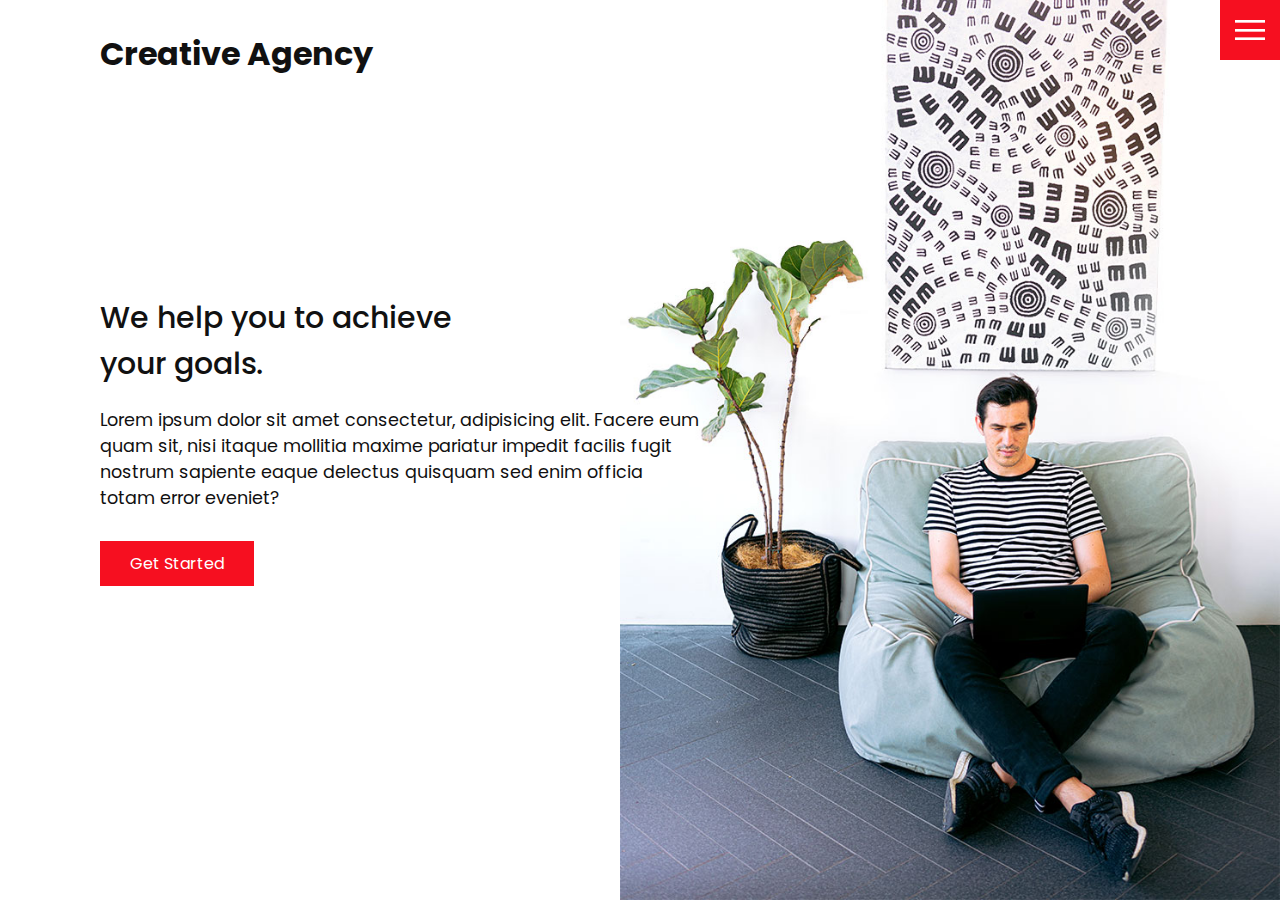
<file: index.html>
<!DOCTYPE html>
<html lang="en">

<head>
    <meta charset="UTF-8">
    <meta http-equiv="X-UA-Compatible" content="IE=edge">
    <meta name="viewport" content="width=device-width, initial-scale=1.0">
    <link rel="stylesheet" href="css/style.css">
    <title>Creative Agency</title>
</head>

<body>
    <header>
        <div class="logo">Creative Agency</div>
        <div class="toggle"></div>
        <div class="navigation">
            <ul>
                <li><a href="index.html">Home</a></li>
                <li><a href="services.html">Services</a></li>
                <li><a href="work.html">Work</a></li>
                <li><a href="contact.html">Contact</a></li>
            </ul>
            <div class="social-bar">
                <ul>
                    <li>
                        <a href="https://facebook.com">
                            <img src="images/facebook.png" target="_blank" alt="">
                        </a>
                    </li>
                    <li>
                        <a href="https://twitter.com">
                            <img src="images/twitter.png" target="_blank" alt="">
                        </a>
                    </li>
                    <li>
                        <a href="https://instagram.com">
                            <img src="images/instagram.png" target="_blank" alt="">
                        </a>
                    </li>
                </ul>
                <a href="mailto:you@email.com" class="email-icon">
                    <img src="images/email.png" alt="">
                </a>
            </div>
        </div>
    </header>

    <section class="home">
        <img src="images/home-img.jpg" class="home-img" alt="">
        <div class="home-content">
            <h1>We help you to achieve <br>your goals.</h1>
            <p>
                Lorem ipsum dolor sit amet consectetur, adipisicing elit. Facere eum quam sit, nisi itaque mollitia
                maxime pariatur impedit facilis fugit nostrum sapiente eaque delectus quisquam sed enim officia totam
                error eveniet? 
            </p>
            <a href="contact.html" class="btn">Get Started</a>
        </div>
    </section>

    <script src="js/script.js"></script>
</body>

</html>
</file>
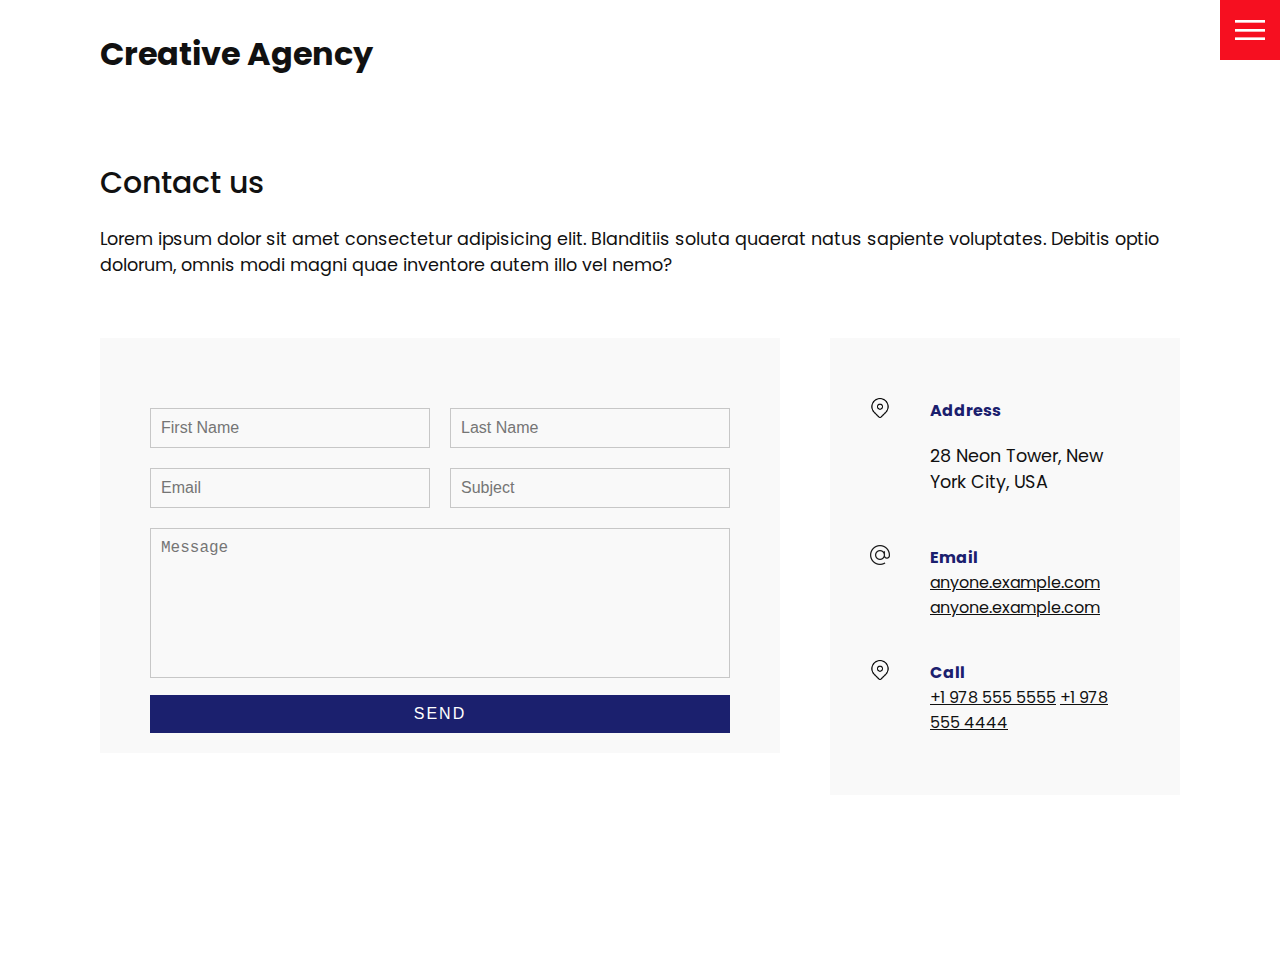
<file: contact.html>
<!DOCTYPE html>
<html lang="en">

<head>
    <meta charset="UTF-8">
    <meta http-equiv="X-UA-Compatible" content="IE=edge">
    <meta name="viewport" content="width=device-width, initial-scale=1.0">
    <link rel="stylesheet" href="css/style.css">
    <title>Creative Agency</title>
</head>

<body>
    <header>
        <div class="logo">Creative Agency</div>
        <div class="toggle"></div>
        <div class="navigation">
            <ul>
                <li><a href="index.html">Home</a></li>
                <li><a href="services.html">Services</a></li>
                <li><a href="work.html">Work</a></li>
                <li><a href="contact.html">Contact</a></li>
            </ul>
            <div class="social-bar">
                <ul>
                    <li>
                        <a href="https://facebook.com">
                            <img src="images/facebook.png" target="_blank" alt="">
                        </a>
                    </li>
                    <li>
                        <a href="https://twitter.com">
                            <img src="images/twitter.png" target="_blank" alt="">
                        </a>
                    </li>
                    <li>
                        <a href="https://instagram.com">
                            <img src="images/instagram.png" target="_blank" alt="">
                        </a>
                    </li>
                </ul>
                <a href="mailto:you@email.com" class="email-icon">
                    <img src="images/email.png" alt="">
                </a>
            </div>
        </div>
    </header>

    <section>
        <div class="title">
            <h1>Contact us</h1>
            <p>
                Lorem ipsum dolor sit amet consectetur adipisicing elit. Blanditiis soluta quaerat natus sapiente
                voluptates. Debitis optio dolorum, omnis modi magni quae inventore autem illo vel nemo?
            </p>
        </div>

        <div class="contact">
            <div class="contact-form">
                <form>
                    <div class="row">
                        <div class="input50">
                            <input type="text" placeholder="First Name">
                        </div>
                        <div class="input50">
                            <input type="text" placeholder="Last Name">
                        </div>
                    </div>
                    <div class="row">
                        <div class="input50">
                            <input type="text" placeholder="Email">
                        </div>
                        <div class="input50">
                            <input type="text" placeholder="Subject">
                        </div>
                    </div>
                    <div class="row">
                        <div class="input100">
                            <textarea placeholder="Message"></textarea>
                        </div>
                    </div>
                    <div class="row">
                        <div class="input100">
                            <input type="submit" value="Send">
                        </div>
                    </div>
                </form>
            </div>

            <div class="contact-info">
                <div class="info-box">
                    <img src="images/address.png" alt="" class="contact-icon">
                    <div class="details">
                        <h4>Address</h4>
                        <p>28 Neon Tower, New York City, USA</p>
                    </div>
                </div>
                <div class="info-box">
                    <img src="images/email.png" alt="" class="contact-icon">
                    <div class="details">
                        <h4>Email</h4>
                        <a href="mailto:anyone@example.com">anyone.example.com</a>
                        <a href="mailto:anyone@example.com">anyone.example.com</a>
                    </div>
                </div>
                <div class="info-box">
                    <img src="images/address.png" alt="" class="contact-icon">
                    <div class="details">
                        <h4>Call</h4>
                        <a href="tel:+19785555555">+1 978 555 5555</a>
                        <a href="tel:+19785554444">+1 978 555 4444</a>
                    </div>
                </div>
            </div>
        </div>
    </section>

    <script src="js/script.js"></script>
</body>

</html>
</file>
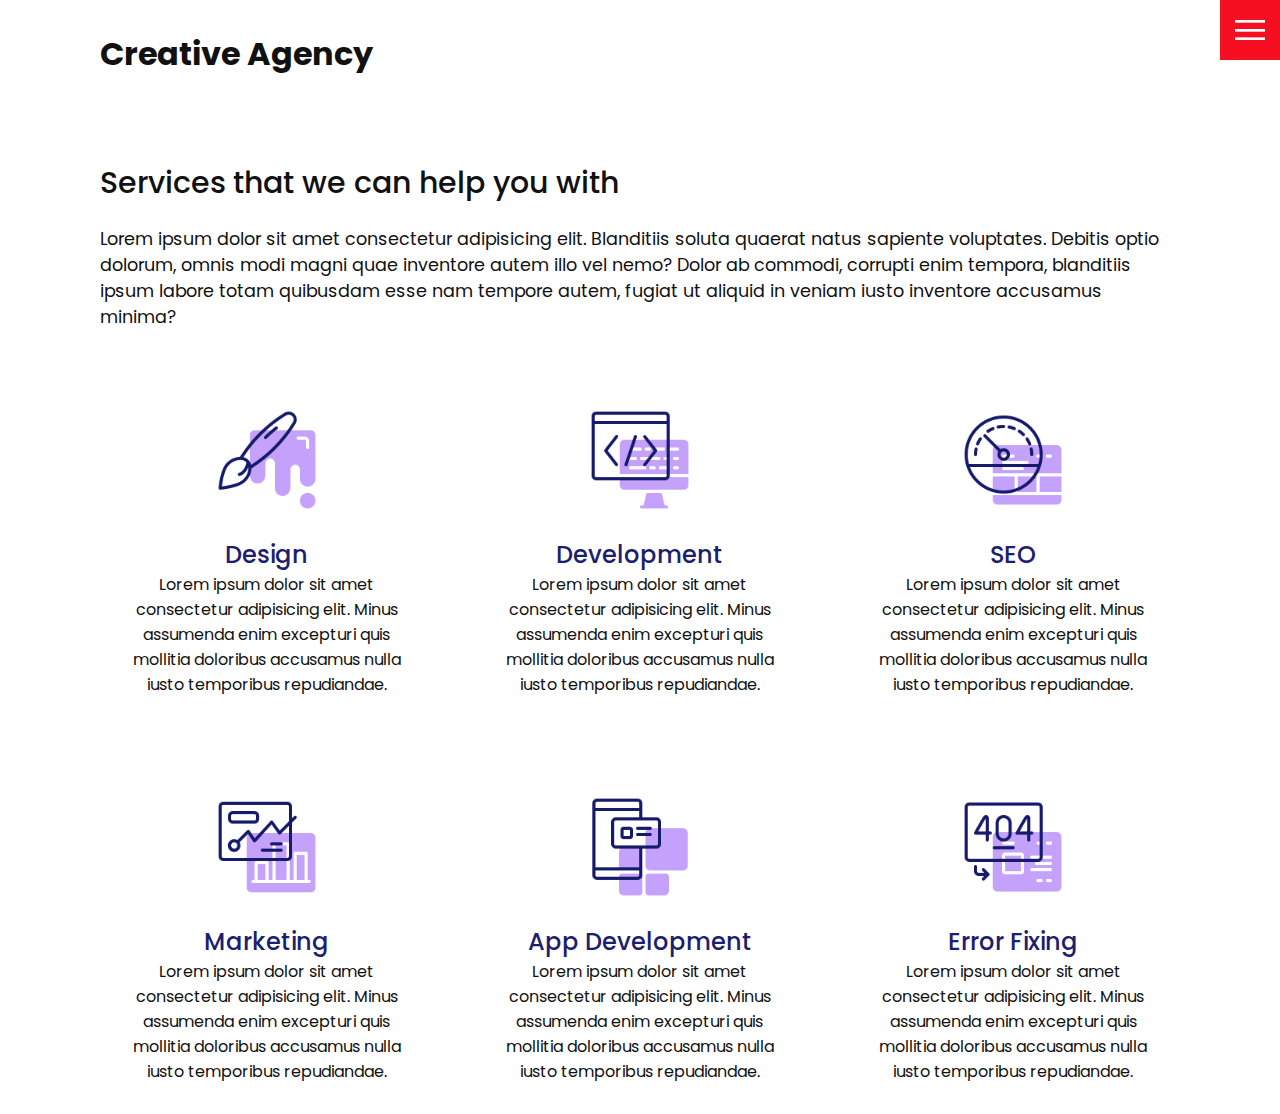
<file: services.html>
<!DOCTYPE html>
<html lang="en">

<head>
    <meta charset="UTF-8">
    <meta http-equiv="X-UA-Compatible" content="IE=edge">
    <meta name="viewport" content="width=device-width, initial-scale=1.0">
    <link rel="stylesheet" href="css/style.css">
    <title>Creative Agency</title>
</head>

<body>
    <header>
        <div class="logo">Creative Agency</div>
        <div class="toggle"></div>
        <div class="navigation">
            <ul>
                <li><a href="index.html">Home</a></li>
                <li><a href="services.html">Services</a></li>
                <li><a href="work.html">Work</a></li>
                <li><a href="contact.html">Contact</a></li>
            </ul>
            <div class="social-bar">
                <ul>
                    <li>
                        <a href="https://facebook.com">
                            <img src="images/facebook.png" target="_blank" alt="">
                        </a>
                    </li>
                    <li>
                        <a href="https://twitter.com">
                            <img src="images/twitter.png" target="_blank" alt="">
                        </a>
                    </li>
                    <li>
                        <a href="https://instagram.com">
                            <img src="images/instagram.png" target="_blank" alt="">
                        </a>
                    </li>
                </ul>
                <a href="mailto:you@email.com" class="email-icon">
                    <img src="images/email.png" alt="">
                </a>
            </div>
        </div>
    </header>

    <section>
        <div class="title">
            <h1>Services that we can help you with</h1>
            <p>
                Lorem ipsum dolor sit amet consectetur adipisicing elit. Blanditiis soluta quaerat natus sapiente
                voluptates. Debitis optio dolorum, omnis modi magni quae inventore autem illo vel nemo? Dolor ab
                commodi, corrupti enim tempora, blanditiis ipsum labore totam quibusdam esse nam tempore autem, fugiat
                ut aliquid in veniam iusto inventore accusamus minima?
            </p>
        </div>

        <div class="services">
            <div class="service">
                <div class="icon">
                    <img src="images/001.png" alt="">
                </div>
                <h2>Design</h2>
                Lorem ipsum dolor sit amet consectetur adipisicing elit. Minus assumenda enim excepturi quis mollitia
                doloribus accusamus nulla iusto temporibus repudiandae.
            </div>
            <div class="service">
                <div class="icon">
                    <img src="images/002.png" alt="">
                </div>
                <h2>Development</h2>
                Lorem ipsum dolor sit amet consectetur adipisicing elit. Minus assumenda enim excepturi quis mollitia
                doloribus accusamus nulla iusto temporibus repudiandae.
            </div>
            <div class="service">
                <div class="icon">
                    <img src="images/003.png" alt="">
                </div>
                <h2>SEO</h2>
                Lorem ipsum dolor sit amet consectetur adipisicing elit. Minus assumenda enim excepturi quis mollitia
                doloribus accusamus nulla iusto temporibus repudiandae.
            </div>
            <div class="service">
                <div class="icon">
                    <img src="images/004.png" alt="">
                </div>
                <h2>Marketing</h2>
                Lorem ipsum dolor sit amet consectetur adipisicing elit. Minus assumenda enim excepturi quis mollitia
                doloribus accusamus nulla iusto temporibus repudiandae.
            </div>
            <div class="service">
                <div class="icon">
                    <img src="images/005.png" alt="">
                </div>
                <h2>App Development</h2>
                Lorem ipsum dolor sit amet consectetur adipisicing elit. Minus assumenda enim excepturi quis mollitia
                doloribus accusamus nulla iusto temporibus repudiandae.
            </div>
            <div class="service">
                <div class="icon">
                    <img src="images/006.png" alt="">
                </div>
                <h2>Error Fixing</h2>
                Lorem ipsum dolor sit amet consectetur adipisicing elit. Minus assumenda enim excepturi quis mollitia
                doloribus accusamus nulla iusto temporibus repudiandae.
            </div>
        </div>
    </section>

    <script src="js/script.js"></script>
</body>

</html>
</file>
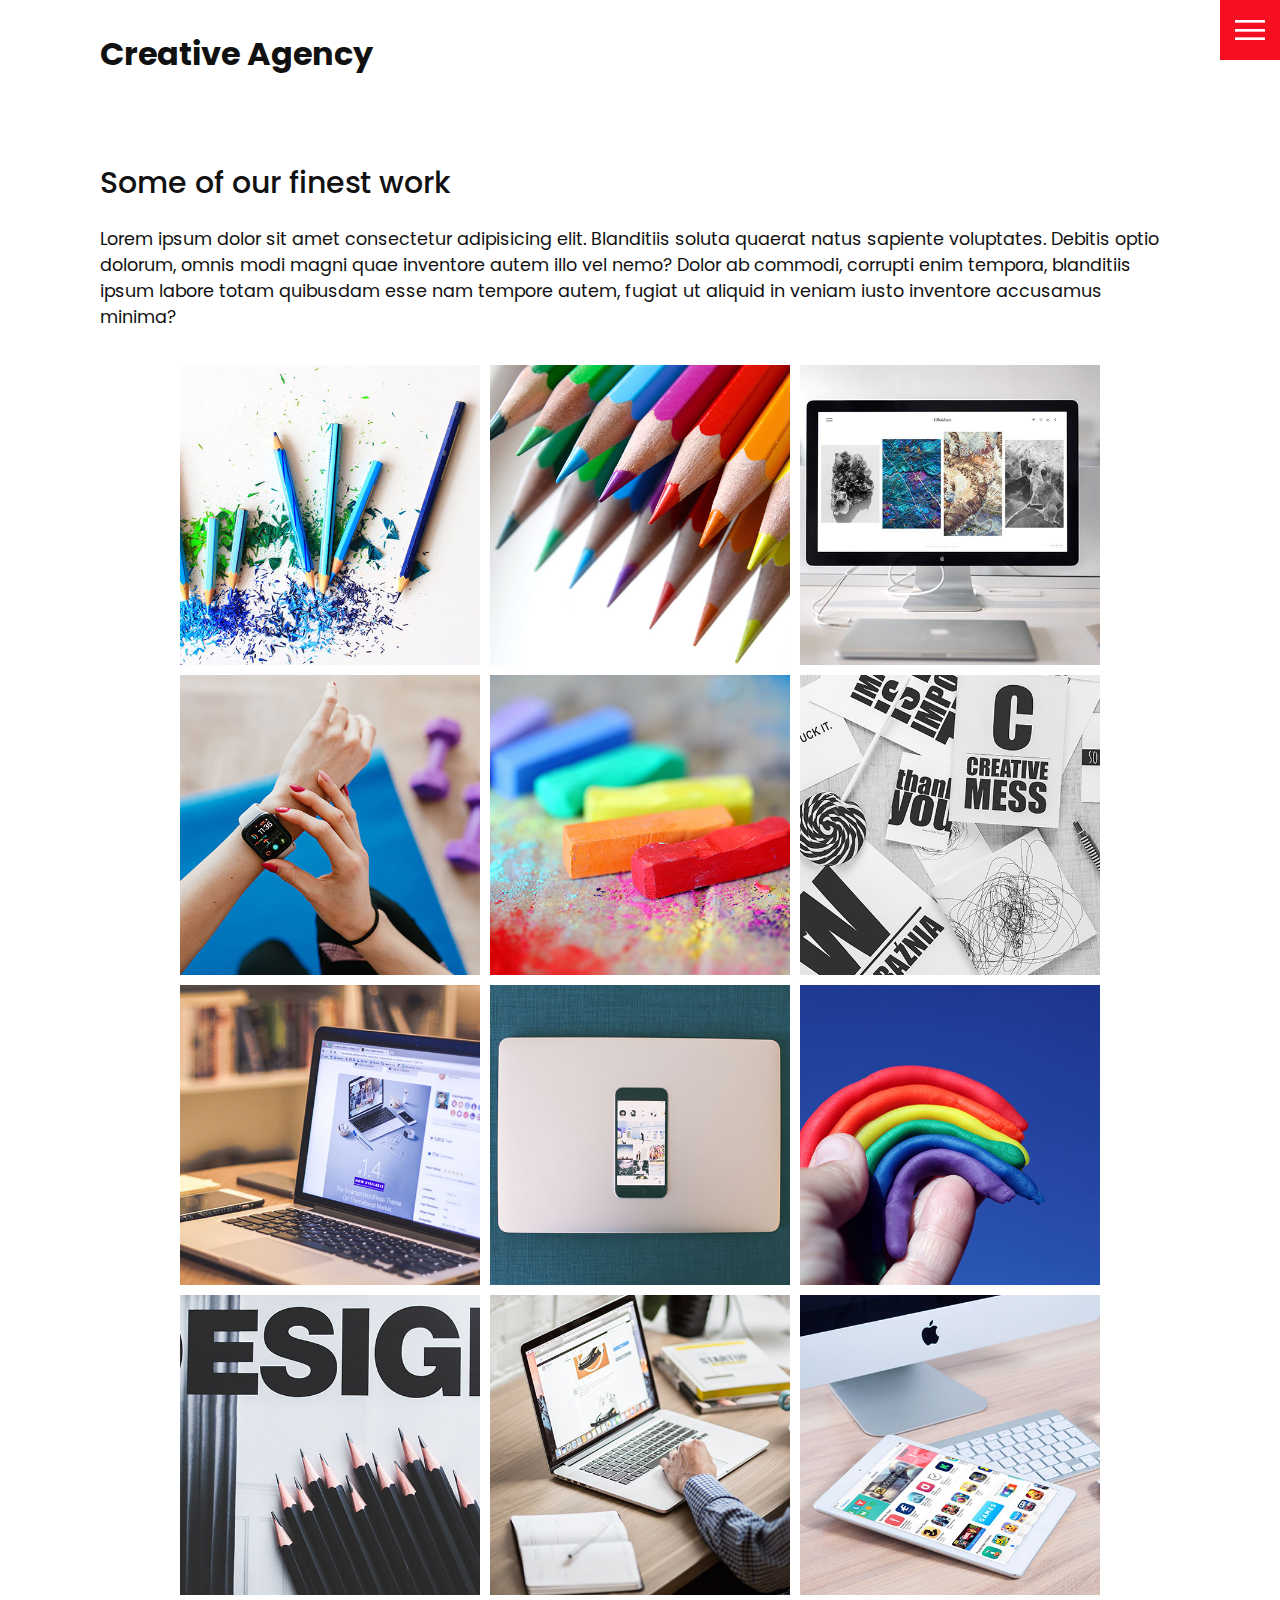
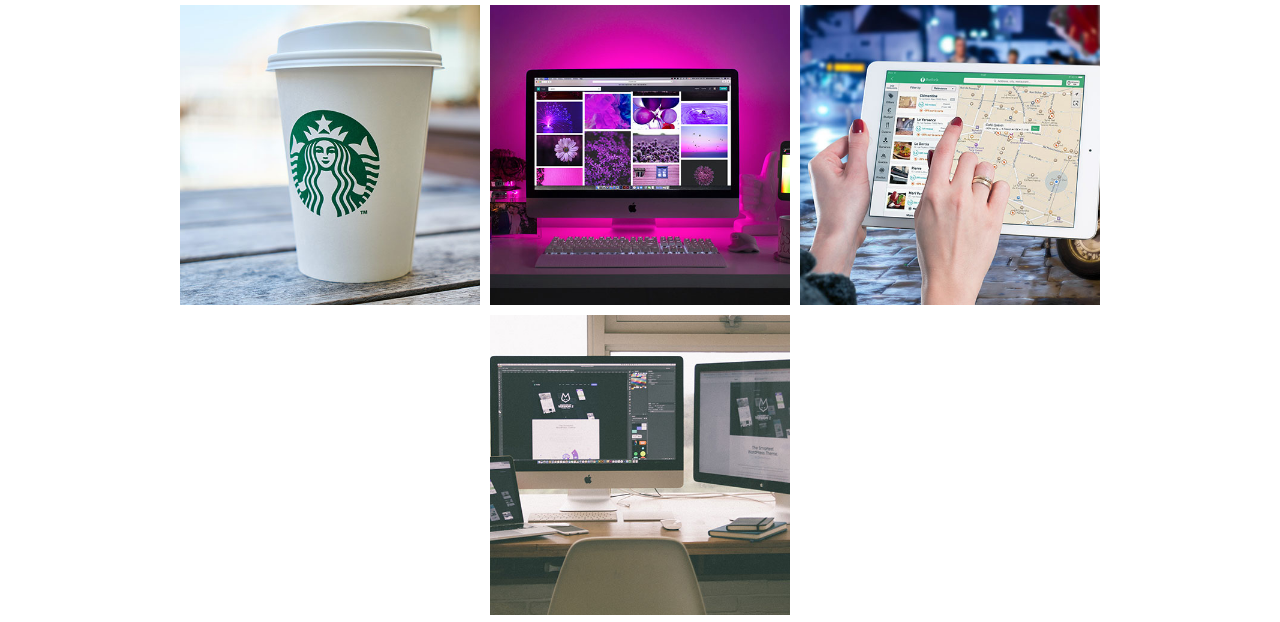
<file: work.html>
<!DOCTYPE html>
<html lang="en">

<head>
    <meta charset="UTF-8">
    <meta http-equiv="X-UA-Compatible" content="IE=edge">
    <meta name="viewport" content="width=device-width, initial-scale=1.0">
    <link rel="stylesheet" href="css/style.css">
    <title>Creative Agency</title>
</head>

<body>
    <header>
        <div class="logo">Creative Agency</div>
        <div class="toggle"></div>
        <div class="navigation">
            <ul>
                <li><a href="index.html">Home</a></li>
                <li><a href="services.html">Services</a></li>
                <li><a href="work.html">Work</a></li>
                <li><a href="contact.html">Contact</a></li>
            </ul>
            <div class="social-bar">
                <ul>
                    <li>
                        <a href="https://facebook.com">
                            <img src="images/facebook.png" target="_blank" alt="">
                        </a>
                    </li>
                    <li>
                        <a href="https://twitter.com">
                            <img src="images/twitter.png" target="_blank" alt="">
                        </a>
                    </li>
                    <li>
                        <a href="https://instagram.com">
                            <img src="images/instagram.png" target="_blank" alt="">
                        </a>
                    </li>
                </ul>
                <a href="mailto:you@email.com" class="email-icon">
                    <img src="images/email.png" alt="">
                </a>
            </div>
        </div>
    </header>

    <section>
        <div class="title">
            <h1>Some of our finest work</h1>
            <p>
                Lorem ipsum dolor sit amet consectetur adipisicing elit. Blanditiis soluta quaerat natus sapiente
                voluptates. Debitis optio dolorum, omnis modi magni quae inventore autem illo vel nemo? Dolor ab
                commodi, corrupti enim tempora, blanditiis ipsum labore totam quibusdam esse nam tempore autem, fugiat
                ut aliquid in veniam iusto inventore accusamus minima?
            </p>
        </div>

        <div class="portfolio">
            <div class="item">
                <img src="images/portfolio-item1.jpg" alt="">
                <div class="action">
                    <a href="#">Launch</a>
                </div>
            </div>
            <div class="item">
                <img src="images/portfolio-item2.jpg" alt="">
                <div class="action">
                    <a href="#">Launch</a>
                </div>
            </div>
            <div class="item">
                <img src="images/portfolio-item3.jpg" alt="">
                <div class="action">
                    <a href="#">Launch</a>
                </div>
            </div>
            <div class="item">
                <img src="images/portfolio-item4.jpg" alt="">
                <div class="action">
                    <a href="#">Launch</a>
                </div>
            </div>
            <div class="item">
                <img src="images/portfolio-item5.jpg" alt="">
                <div class="action">
                    <a href="#">Launch</a>
                </div>
            </div>
            <div class="item">
                <img src="images/portfolio-item6.jpg" alt="">
                <div class="action">
                    <a href="#">Launch</a>
                </div>
            </div>
            <div class="item">
                <img src="images/portfolio-item7.jpg" alt="">
                <div class="action">
                    <a href="#">Launch</a>
                </div>
            </div>
            <div class="item">
                <img src="images/portfolio-item8.jpg" alt="">
                <div class="action">
                    <a href="#">Launch</a>
                </div>
            </div>
            <div class="item">
                <img src="images/portfolio-item9.jpg" alt="">
                <div class="action">
                    <a href="#">Launch</a>
                </div>
            </div>
            <div class="item">
                <img src="images/portfolio-item10.jpg" alt="">
                <div class="action">
                    <a href="#">Launch</a>
                </div>
            </div>
            <div class="item">
                <img src="images/portfolio-item11.jpg" alt="">
                <div class="action">
                    <a href="#">Launch</a>
                </div>
            </div>
            <div class="item">
                <img src="images/portfolio-item12.jpg" alt="">
                <div class="action">
                    <a href="#">Launch</a>
                </div>
            </div>
            <div class="item">
                <img src="images/portfolio-item13.jpg" alt="">
                <div class="action">
                    <a href="#">Launch</a>
                </div>
            </div>
            <div class="item">
                <img src="images/portfolio-item14.jpg" alt="">
                <div class="action">
                    <a href="#">Launch</a>
                </div>
            </div>
            <div class="item">
                <img src="images/portfolio-item15.jpg" alt="">
                <div class="action">
                    <a href="#">Launch</a>
                </div>
            </div>
            <div class="item">
                <img src="images/portfolio-item16.jpg" alt="">
                <div class="action">
                    <a href="#">Launch</a>
                </div>
            </div>
        </div>
    </section>

    <script src="js/script.js"></script>
</body>

</html>
</file>
<file: css/style.css>
@import url('https://fonts.googleapis.com/css?family=Poppins:200,300,400,500,600,700,800,900&display=swap');

:root {
    --primary-color: #f60f20;
    --secondary-color: #1b206e;
}

/* BASE STYLE */
* {
    margin: 0;
    padding: 0;
    box-sizing: border-box;
}

html,
body {
    font-family: 'Poppins', sans-serif;
    color: #111;
}

h1 {
    font-size: 30px;
    font-weight: 500;
}

p {
    margin: 20px 0 10px;
    font-size: 1.1rem;
}

section {
    display: flex;
    flex-direction: column;
    height: 100vh;
    align-items: center;
    padding: 100px;
    margin-top: 60px;
}

section.home {
    flex-direction: row;
    margin-top: 0;
}

/* BUTTON */
.btn {
    cursor: pointer;
    display: inline-block;
    background: var(--primary-color);
    color: #fff;
    text-decoration: none;
    padding: 10px 30px;
    margin: 20px 0;
    border: 0;
}

.btn:hover {
    transform: scale(0.98);
}

.logo {
    position: absolute;
    top: 30px;
    left: 100px;
    font-size: 2rem;
    font-weight: 700;
    z-index: 20;
}

/* TOGGLE */
.toggle {
    position: fixed;
    top: 0;
    right: 0;
    width: 60px;
    height: 60px;
    background: var(--primary-color) url(../images/menu.png);
    background-size: 30px;
    background-position: center;
    background-repeat: no-repeat;
    z-index: 20;
    cursor: pointer;
}

.toggle.active {
    background: var(--primary-color) url(../images/close.png);
    background-size: 25px;
    background-position: center;
    background-repeat: no-repeat;
}

/* NAVIGATION */
.navigation {
    position: fixed;
    top: 0;
    left: 100%;
    width: 100%;
    height: 100%;
    background-color: #fff;
    z-index: 15;
    display: flex;
    justify-content: center;
    align-items: center;
}

.navigation.active {
    left: 0;
}

.navigation ul {
    position: relative;
}

.navigation ul li {
    position: relative;
    list-style: none;
    text-align: center;
}

.navigation ul li a {
    font-size: 2.2rem;
    color: #111;
    text-decoration: none;
    font-weight: 300;
}

.navigation ul li a:hover {
    color: var(--primary-color);
}

.navigation .social-bar {
    position: absolute;
    top: 0;
    left: 0;
    width: 60px;
    height: 100%;
    display: flex;
    justify-content: center;
    align-items: center;
}

.navigation .social-bar a {
    display: inline-block;
    transform: scale(0.5);
}

.navigation .email-icon {
    position: absolute;
    bottom: 20px;
    transform: scale(0.5);
}

/* HOMEPAGE */
.home-content {
    position: relative;
    z-index: 10;
    max-width: 600px;
}

.home-img {
    position: absolute;
    bottom: 0;
    right: 0;
    height: 110%;
}

/* SERVICES PAGE */
.services {
    margin-top: 40px;
    display: grid;
    grid-template-columns: repeat(3, 1fr);
    gap: 40px;
    text-align: center;
}

.services .service {
    padding: 30px;
}

.services .service:hover {
    cursor: pointer;
    box-shadow: 0 10px 30px rgba(0,0,0,0.1);
}

.services .service .icon img {
    max-width: 100px;
}

.services .service h2 {
    font-size: 24px;
    font-weight: 500;
    margin-top: 20px;
    color: var(--secondary-color);
}

/* WORK PAGE */
.portfolio {
    display: flex;
    flex-wrap: wrap;
    justify-content: center;
    margin-top: 20px;
}

.portfolio .item {
    position: relative;
    width: 300px;
    height: 300px;
    margin: 5px;
}

.portfolio .item img {
    width: 100%;
    height: 100%;
}

.portfolio .item .action {
    position: absolute;
    top: 0;
    left: 0;
    width: 100%;
    height: 100%;
    background: rgba(0, 0, 0, 0.8);
    display: flex;
    justify-content: center;
    align-items: center;
    opacity: 0;
    transition: 0.5s;
}

.portfolio .item .action a {
    display: inline-block;
    color: #fff;
    text-decoration: none;
    border: 1px solid #fff;
    padding: 5px 15px;
}

.portfolio .item:hover .action {
    opacity: 1;
}

/* CONTACT PAGE */
.contact {
    position: relative;
    width: 100%;
    margin-top: 50px;
    display: flex;
    justify-content: space-between;
    align-items: flex-start;
}

.contact-form {
    position: relative;
    background: #f9f9f9;
    width: calc(100% - 400px);
    padding: 60px 40px 20px;
}

.contact-form form {
    width: 100%;
}

.contact-form .row {
    width: 100%;
    display: flex;
}

.contact-form .input50 {
    width: 50%;
    margin: 0 10px;
}

.contact-form .input100 {
    width: 100%;
    margin: 0 10px;
}

.contact-form .row input,
.contact-form .row textarea {
    position: relative;
    border: 1px solid rgba(0, 0, 0, 0.2);
    color: #111;
    background: transparent;
    width: 100%;
    padding: 10px;
    outline: none;
    font-size: 16px;
    font-weight: 300;
    margin: 10px 0;
    resize: none;
}

.contact-form .row textarea {
    height: 150px;
}

.contact-form .row input[type='submit'] {
    background-color: var(--secondary-color);
    color: #fff;
    margin: 0;
    text-transform: uppercase;
    letter-spacing: 2px;
    font-weight: 300;
    border: 0;
    cursor: pointer;
}

.contact-info {
    width: 350px;
    background: #f9f9f9;
    padding: 60px 40px 20px;
}

.contact-info .info-box {
    display: flex;
    align-items: flex-start;
    margin-bottom: 40px;
}

.contact-info .info-box .contact-icon {
    width: 20px;
    margin-right: 40px;
}

.contact-info .info-box .details h4 {
    color: var(--secondary-color);
}

.contact-info .info-box .details p,
.contact-info .info-box .details a {
    color: #111;
}

@media(max-width: 1068px) {
    .home-img {
        display: none;
    }

    .logo {
        top: 10px;
        left: 40px;
        font-size: 1.5rem;
    }

    section {
        padding: 100px 40px;
    }

    .navigation ul li a {
        font-size: 2rem;
    }

    .services {
        grid-template-columns: repeat(2, 1fr);
    }

    .contact {
        flex-direction: column;
    }

    .contact-form {
        width: 100%;
        padding: 30px 30px 20px;
    }

    .contact-form .row {
        flex-direction: column;
    }

    .contact-form .input50,
    .contact-form .input100 {
        width: 100%;
        margin: 0;
    }

    .contact-info {
        width: 100%;
        margin-top: 20px;
        padding: 30px 30px 20px;
    }
}

@media(max-width: 768px) {
    .services {
        grid-template-columns: 1fr;
    }
    .services .service {
        cursor: pointer;
        box-shadow: 0 10px 30px rgba(0,0,0,0.1);
    }
}
</file>
